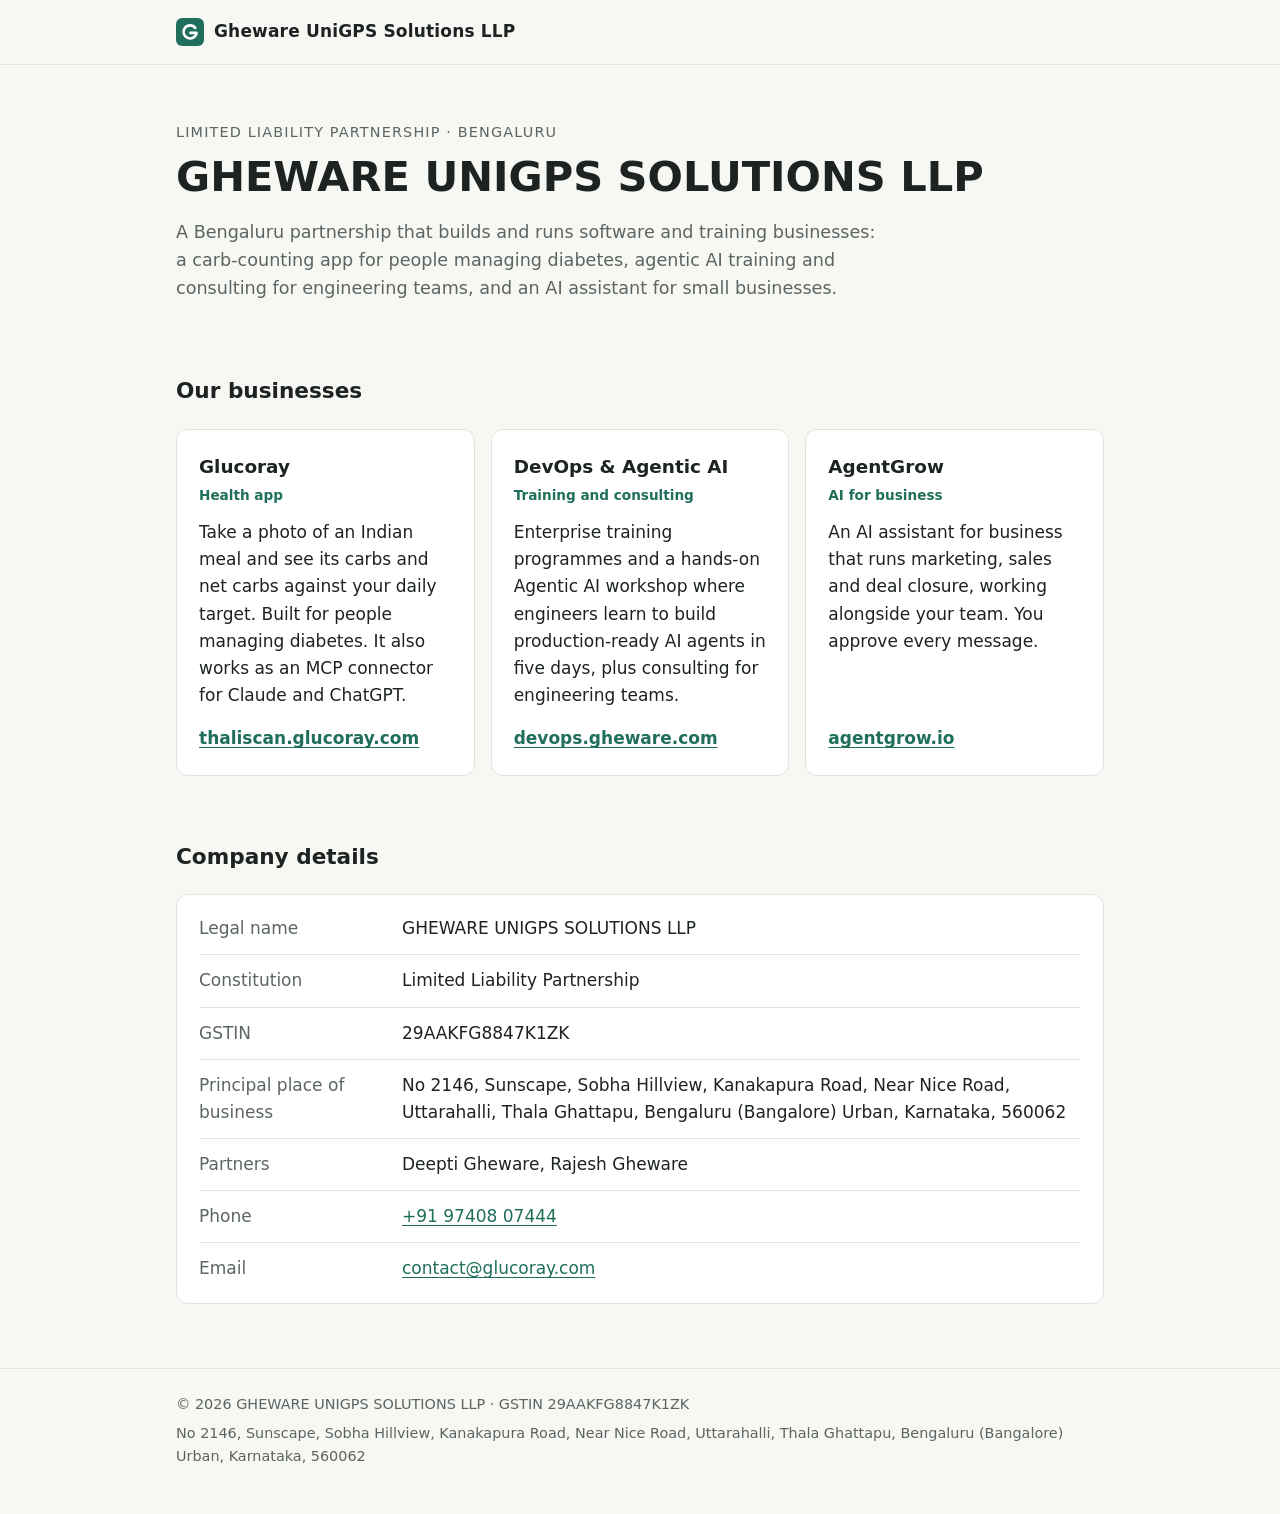
<file: index.html>
<!doctype html>
<html lang="en">
<head>
<meta charset="utf-8">
<meta name="viewport" content="width=device-width, initial-scale=1">
<title>Gheware UniGPS Solutions LLP | Bengaluru</title>
<meta name="description" content="GHEWARE UNIGPS SOLUTIONS LLP is a limited liability partnership in Bengaluru, Karnataka. Its businesses: Glucoray, DevOps and agentic AI training and consulting, and AgentGrow.">
<link rel="canonical" href="https://ghewareunigps.com/">
<link rel="icon" href="/assets/favicon.svg" type="image/svg+xml">
<link rel="icon" href="/favicon.ico" sizes="32x32">
<link rel="apple-touch-icon" href="/assets/apple-touch-icon.png">
<meta name="theme-color" content="#f7f7f4" media="(prefers-color-scheme: light)">
<meta name="theme-color" content="#121615" media="(prefers-color-scheme: dark)">
<meta property="og:type" content="website">
<meta property="og:site_name" content="Gheware UniGPS Solutions LLP">
<meta property="og:title" content="Gheware UniGPS Solutions LLP">
<meta property="og:description" content="A limited liability partnership in Bengaluru. Businesses: Glucoray, DevOps and agentic AI training and consulting, and AgentGrow.">
<meta property="og:url" content="https://ghewareunigps.com/">
<meta property="og:image" content="https://ghewareunigps.com/assets/og-image.png">
<meta property="og:image:width" content="1200">
<meta property="og:image:height" content="630">
<meta property="og:image:alt" content="Gheware UniGPS Solutions LLP, Bengaluru">
<meta name="twitter:card" content="summary_large_image">
<link rel="stylesheet" href="/assets/style.css">
<script type="application/ld+json">
{
  "@context": "https://schema.org",
  "@type": "Organization",
  "@id": "https://ghewareunigps.com/#organization",
  "name": "Gheware UniGPS Solutions LLP",
  "legalName": "GHEWARE UNIGPS SOLUTIONS LLP",
  "url": "https://ghewareunigps.com/",
  "logo": "https://ghewareunigps.com/assets/apple-touch-icon.png",
  "image": "https://ghewareunigps.com/assets/og-image.png",
  "taxID": "29AAKFG8847K1ZK",
  "telephone": "+91 97408 07444",
  "email": "contact@glucoray.com",
  "address": {
    "@type": "PostalAddress",
    "streetAddress": "No 2146, Sunscape, Sobha Hillview, Kanakapura Road, Near Nice Road, Uttarahalli, Thala Ghattapu",
    "addressLocality": "Bengaluru (Bangalore) Urban",
    "addressRegion": "Karnataka",
    "postalCode": "560062",
    "addressCountry": "IN"
  },
  "member": [
    { "@type": "Person", "name": "Deepti Gheware", "jobTitle": "Partner" },
    { "@type": "Person", "name": "Rajesh Gheware", "jobTitle": "Partner" }
  ],
  "sameAs": [
    "https://thaliscan.glucoray.com/",
    "https://devops.gheware.com/",
    "https://agentgrow.io/"
  ],
  "subOrganization": [
    { "@type": "Organization", "name": "Glucoray", "url": "https://thaliscan.glucoray.com/" },
    { "@type": "Organization", "name": "DevOps & Agentic AI training and consulting", "url": "https://devops.gheware.com/" },
    { "@type": "Organization", "name": "AgentGrow", "url": "https://agentgrow.io/" }
  ]
}
</script>
</head>
<body>
<header class="site">
  <div class="wrap">
    <a class="brand" href="/"><img src="/assets/favicon.svg" alt="" width="28" height="28">Gheware UniGPS Solutions LLP</a>
  </div>
</header>

<main>
  <div class="wrap">
    <section class="hero">
      <p class="eyebrow">Limited Liability Partnership · Bengaluru</p>
      <h1>GHEWARE UNIGPS SOLUTIONS LLP</h1>
      <p class="lede">A Bengaluru partnership that builds and runs software and training businesses: a carb-counting app for people managing diabetes, agentic AI training and consulting for engineering teams, and an AI assistant for small businesses.</p>
    </section>

    <section aria-labelledby="verticals">
      <h2 id="verticals">Our businesses</h2>
      <div class="cards">
        <article class="card">
          <h3>Glucoray</h3>
          <p class="tag">Health app</p>
          <p>Take a photo of an Indian meal and see its carbs and net carbs against your daily target. Built for people managing diabetes. It also works as an MCP connector for Claude and ChatGPT.</p>
          <a class="go" href="https://thaliscan.glucoray.com/">thaliscan.glucoray.com</a>
        </article>
        <article class="card">
          <h3>DevOps &amp; Agentic AI</h3>
          <p class="tag">Training and consulting</p>
          <p>Enterprise training programmes and a hands-on Agentic AI workshop where engineers learn to build production-ready AI agents in five days, plus consulting for engineering teams.</p>
          <a class="go" href="https://devops.gheware.com/">devops.gheware.com</a>
        </article>
        <article class="card">
          <h3>AgentGrow</h3>
          <p class="tag">AI for business</p>
          <p>An AI assistant for business that runs marketing, sales and deal closure, working alongside your team. You approve every message.</p>
          <a class="go" href="https://agentgrow.io/">agentgrow.io</a>
        </article>
      </div>
    </section>

    <section aria-labelledby="company">
      <h2 id="company">Company details</h2>
      <dl class="facts">
        <div><dt>Legal name</dt><dd>GHEWARE UNIGPS SOLUTIONS LLP</dd></div>
        <div><dt>Constitution</dt><dd>Limited Liability Partnership</dd></div>
        <div><dt>GSTIN</dt><dd>29AAKFG8847K1ZK</dd></div>
        <div><dt>Principal place of business</dt><dd>No 2146, Sunscape, Sobha Hillview, Kanakapura Road, Near Nice Road, Uttarahalli, Thala Ghattapu, Bengaluru (Bangalore) Urban, Karnataka, 560062</dd></div>
        <div><dt>Partners</dt><dd>Deepti Gheware, Rajesh Gheware</dd></div>
        <div><dt>Phone</dt><dd><a href="tel:+919740807444">+91 97408 07444</a></dd></div>
        <div><dt>Email</dt><dd><a href="mailto:contact@glucoray.com">contact@glucoray.com</a></dd></div>
      </dl>
    </section>
  </div>
</main>

<footer class="site">
  <div class="wrap">
    <p>© 2026 GHEWARE UNIGPS SOLUTIONS LLP · GSTIN 29AAKFG8847K1ZK</p>
    <p>No 2146, Sunscape, Sobha Hillview, Kanakapura Road, Near Nice Road, Uttarahalli, Thala Ghattapu, Bengaluru (Bangalore) Urban, Karnataka, 560062</p>
  </div>
</footer>
</body>
</html>
</file>
<file: assets/style.css>
:root {
  --bg: #f7f7f4;
  --surface: #ffffff;
  --text: #1d2321;
  --muted: #5b6561;
  --line: #e2e4df;
  --accent: #1f6f5c;
  --accent-soft: #e6f1ed;
  color-scheme: light dark;
}
@media (prefers-color-scheme: dark) {
  :root {
    --bg: #121615;
    --surface: #1a201e;
    --text: #e8ebe9;
    --muted: #a0aaa6;
    --line: #2c3431;
    --accent: #6cc4a8;
    --accent-soft: #1d2d28;
  }
}
* { box-sizing: border-box; }
html { -webkit-text-size-adjust: 100%; }
body {
  margin: 0;
  background: var(--bg);
  color: var(--text);
  font: 17px/1.6 system-ui, -apple-system, "Segoe UI", Roboto, "Helvetica Neue", Arial, sans-serif;
}
a { color: var(--accent); text-underline-offset: 3px; }
a:hover { text-decoration-thickness: 2px; }
.wrap { max-width: 960px; margin: 0 auto; padding: 0 16px; }
header.site { border-bottom: 1px solid var(--line); }
header.site .wrap { display: flex; align-items: center; gap: 10px; height: 64px; }
.brand { display: flex; align-items: center; gap: 10px; font-weight: 650; letter-spacing: .01em; color: var(--text); text-decoration: none; }
.brand img { width: 28px; height: 28px; }
.hero { padding: 56px 0 40px; }
.eyebrow { margin: 0 0 8px; color: var(--muted); font-size: .9rem; letter-spacing: .08em; text-transform: uppercase; }
h1 { margin: 0 0 16px; font-size: clamp(1.7rem, 5vw, 2.6rem); line-height: 1.2; font-weight: 700; }
.lede { margin: 0; max-width: 40em; color: var(--muted); font-size: 1.1rem; }
h2 { font-size: 1.35rem; margin: 0 0 20px; }
section { padding: 32px 0; }
.cards { display: grid; gap: 16px; grid-template-columns: repeat(auto-fit, minmax(260px, 1fr)); }
.card {
  background: var(--surface);
  border: 1px solid var(--line);
  border-radius: 12px;
  padding: 22px;
  display: flex; flex-direction: column;
}
.card h3 { margin: 0 0 4px; font-size: 1.15rem; }
.card .tag { margin: 0 0 12px; color: var(--accent); font-size: .85rem; font-weight: 600; }
.card p { margin: 0 0 16px; }
.card a.go { margin-top: auto; font-weight: 600; word-break: break-word; }
dl.facts {
  margin: 0;
  background: var(--surface);
  border: 1px solid var(--line);
  border-radius: 12px;
  padding: 8px 22px;
}
.facts div { display: grid; grid-template-columns: 11em 1fr; gap: 16px; padding: 12px 0; border-top: 1px solid var(--line); }
.facts div:first-child { border-top: 0; }
.facts dt { color: var(--muted); }
.facts dd { margin: 0; overflow-wrap: anywhere; }
@media (max-width: 600px) {
  .hero { padding: 36px 0 24px; }
  .facts div { grid-template-columns: 1fr; gap: 2px; }
}
footer.site { margin-top: 32px; border-top: 1px solid var(--line); padding: 24px 0 40px; color: var(--muted); font-size: .9rem; }
footer.site p { margin: 0 0 6px; }
.notfound { padding-top: 80px; padding-bottom: 80px; }
</file>
